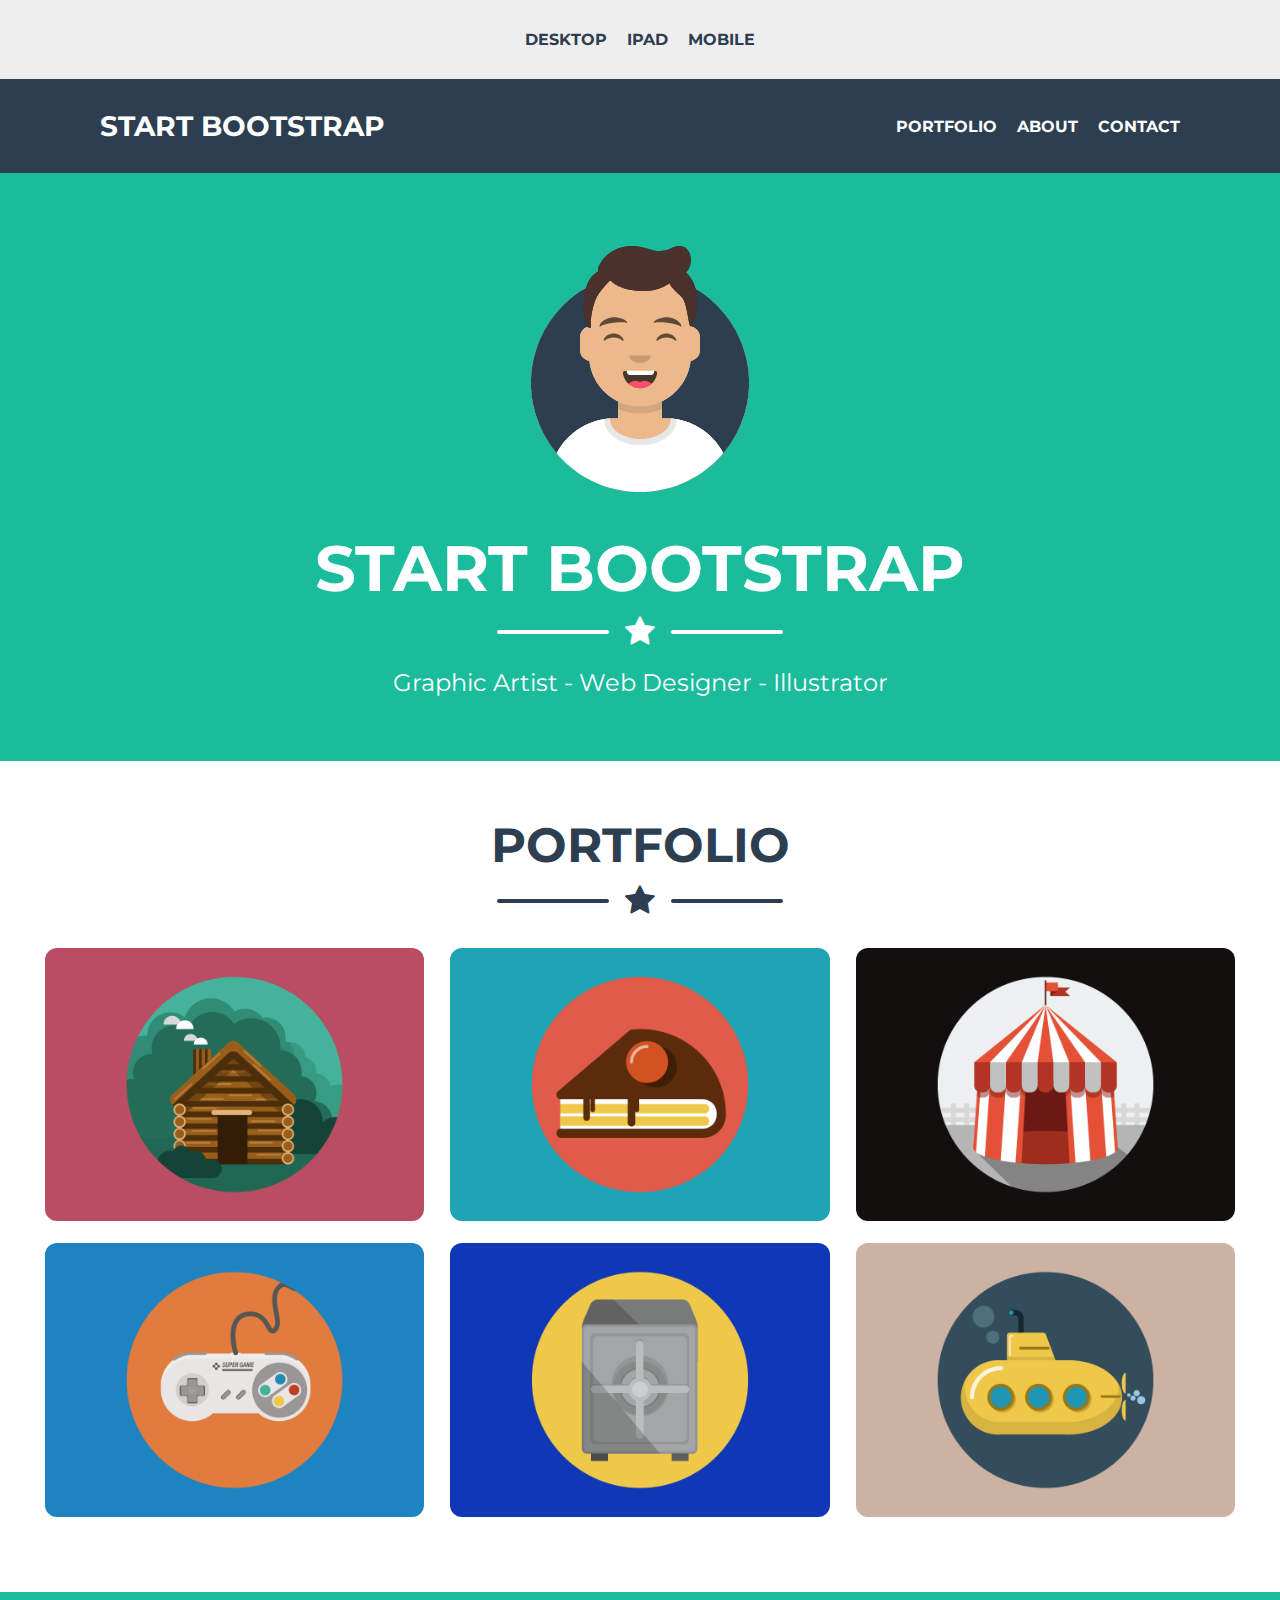
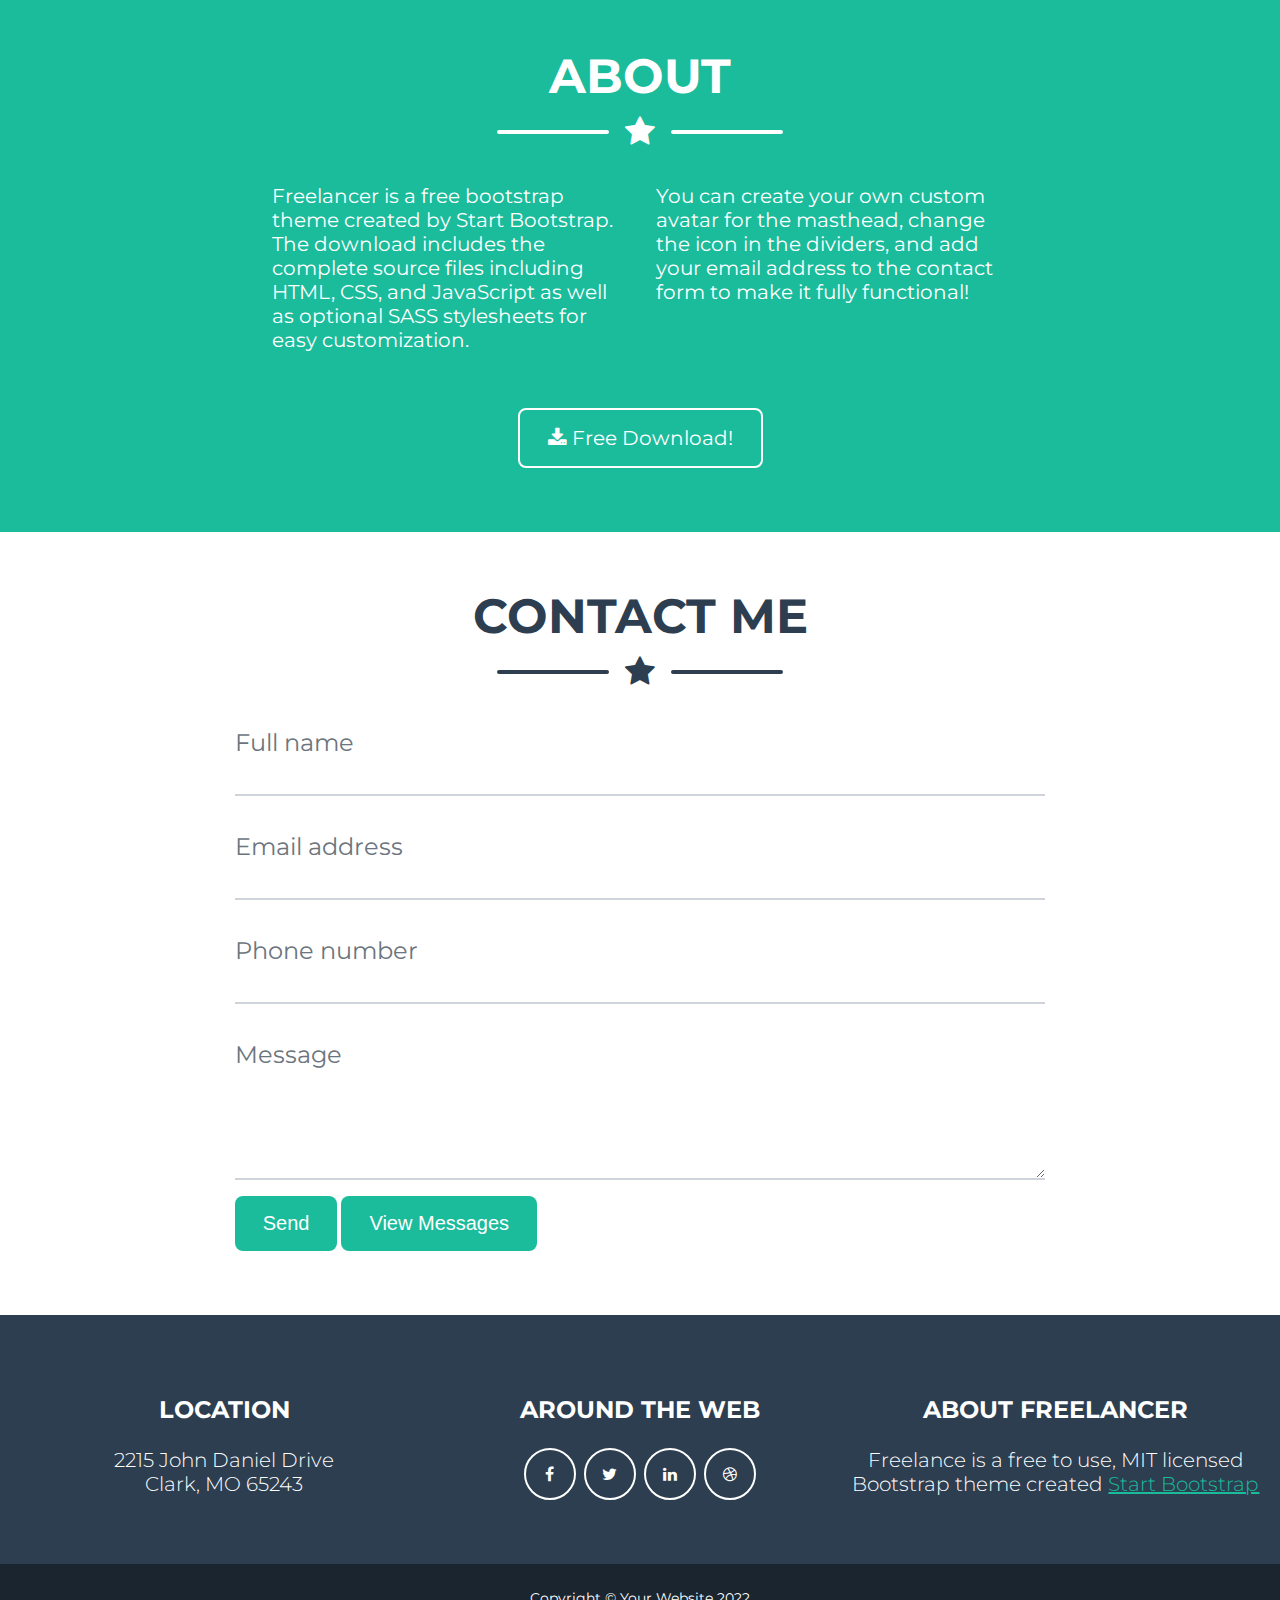
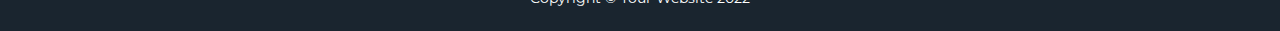
<file: index.html>
<!DOCTYPE html>
<html lang="en">

<head>
    <meta charset="UTF-8">
    <meta http-equiv="X-UA-Compatible" content="IE=edge">
    <meta name="viewport" content="width=device-width, initial-scale=1.0">
    <link rel="stylesheet" href="./assets//css//styles.css">
    <link rel="stylesheet" href="./assets/font-awesome/css/font-awesome.min.css">
    <link href="https://fonts.googleapis.com/css?family=Montserrat:100,200,300,400,500,600,700,800,900"
        rel="stylesheet">
    <title>Theme Preview</title>
</head>

<body>
    <div class="container">
        <div class="header">
            <ul class="links">
                <li class="link-item"><a href="#">Desktop</a></li>
                <li class="link-item"><a href="#">Ipad</a></li>
                <li class="link-item"><a href="#">Mobile</a></li>
            </ul>
        </div>
    </div>
    <div class="inner-container">
        <div class="header">
            <nav class="navbar">
                <div class="logo">
                    <a href="#" class="logo-link">start bootstrap</a>
                </div>
                <div class="navlist">
                    <button type="button" id="nav-btn" class="btn btn-fill" onclick=""><i class="fa fa-list"></i>
                        Menu</button>
                    <ul class="links">
                        <li class="link-item"><a href="#">portfolio</a></li>
                        <li class="link-item"><a href="#">about</a></li>
                        <li class="link-item"><a href="#">contact</a></li>
                    </ul>
                </div>
            </nav>
        </div>
        <div class="hero-section pd flex-column">
            <img src="./assets/images/avataaars.svg" class="avatar" alt="">
            <h1 class="title">Start Bootstrap</h1>
            <div class="separator">
                <div class="line white-back-color"></div>
                <i class="fa fa-star white-color"></i>
                <div class="line white-back-color"></div>
            </div>
            <p>Graphic Artist - Web Designer - Illustrator</p>
        </div>
        <div class="main-section pd flex-column">
            <h2 class="title black-color">portfolio</h2>
            <div class="separator">
                <div class="line black-back-color"></div>
                <i class="fa fa-star black-color"></i>
                <div class="line black-back-color"></div>
            </div>

            <div class="card-container">
                <div class="card">
                    <img src="./assets/images/cabin.png" class="card-img" alt="">
                </div>
                <div class="card">
                    <img src="./assets/images/cake.png" class="card-img" alt="">
                </div>
                <div class="card">
                    <img src="./assets/images/circus.png" class="card-img" alt="">
                </div>
                <div class="card">
                    <img src="./assets/images/game.png" class="card-img" alt="">
                </div>
                <div class="card">
                    <img src="./assets/images/safe.png" class="card-img" alt="">
                </div>
                <div class="card">
                    <img src="./assets/images/submarine.png" class="card-img" alt="">
                </div>
            </div>
        </div>
        <div class="main-section about pd flex-column">
            <h2 class="title white-color">about</h2>
            <div class="separator">
                <div class="line white-back-color"></div>
                <i class="fa fa-star white-color"></i>
                <div class="line white-back-color"></div>
            </div>
            <div class="wrapper">
                <div class="wrap-parag">
                    <p class="white-color">Freelancer is a free bootstrap theme created by Start Bootstrap. The download
                        includes the complete
                        source files including HTML, CSS, and JavaScript as well as optional SASS stylesheets for easy
                        customization.</p>
                </div>
                <div class="wrap-parag">
                    <p class="white-color">You can create your own custom avatar for the masthead, change the icon in
                        the
                        dividers, and add your
                        email address to the contact form to make it fully functional!</p>
                </div>
            </div>
            <div class="cont-footer">
                <a href="#" class="btn btn-outline"><i class="fa fa-download white-color"></i> Free Download!</a>
            </div>
        </div>
        <div class="main-section contact pd flex-column">
            <h2 class="title black-color">contact me</h2>
            <div class="separator" id="contact-head">
                <div class="line black-back-color"></div>
                <i class="fa fa-star black-color"></i>
                <div class="line black-back-color"></div>
            </div>
            <div class="form-container">
                <form id="form">
                    <div class="input-container">
                        <input type="text" name="full_name" id="full_name" class="input" placeholder="a" />
                        <label for="fullName">Full name</label>
                    </div>
                    <div class="input-container">
                        <input type="email" name="email" id="email" class="input" placeholder="a" />
                        <label for="email">Email address</label>
                    </div>
                    <div class="input-container">
                        <input type="tel" name="phone" id="phone" class="input" placeholder="a" />
                        <label for="phone">Phone number</label>
                    </div>
                    <div class="input-container">
                        <textarea name="message" id="message" class="textarea input" placeholder="a"></textarea>
                        <label for="phone">Message</label>
                    </div>
                    <button type="submit" class="btn btn-fill" onclick="">Send</button>
                    <button type="button" id="view-messages" class="btn btn-fill" onclick="">View Messages</button>
                </form>
            </div>
        </div>
    </div>
    <div class="footer">
        <div class="footer-container">
            <div class="footer-content">
                <div class="footer-sec">
                    <h4 class="title">location</h4>
                    <p>2215 John Daniel Drive<br>Clark, MO 65243</p>
                </div>
                <div class="footer-sec">
                    <h4 class="title">around the web</h4>
                    <div class="social-media">
                        <a href="#" class="platform">
                            <i class="fa fa-facebook"></i>
                        </a>
                        <a href="#" class="platform">
                            <i class="fa fa-twitter"></i>
                        </a>
                        <a href="#" class="platform">
                            <i class="fa fa-linkedin"></i>
                        </a>
                        <a href="#" class="platform">
                            <i class="fa fa-dribbble"></i>
                        </a>
                    </div>
                </div>
                <div class="footer-sec">
                    <h4 class="title">about freelancer</h4>
                    <p>
                        Freelance is a free to use, MIT licensed Bootstrap theme created
                        <a href="http://startbootstrap.com">Start Bootstrap</a>
                    </p>
                </div>
            </div>
        </div>

        <div class="footer-copyright">
            <small>Copyright © Your Website 2022</small>
        </div>
    </div>

    <script src="./assets/javascript/script.js"></script>
    <script src="./assets//javascript/connect.js"></script>
</body>

</html>
</file>
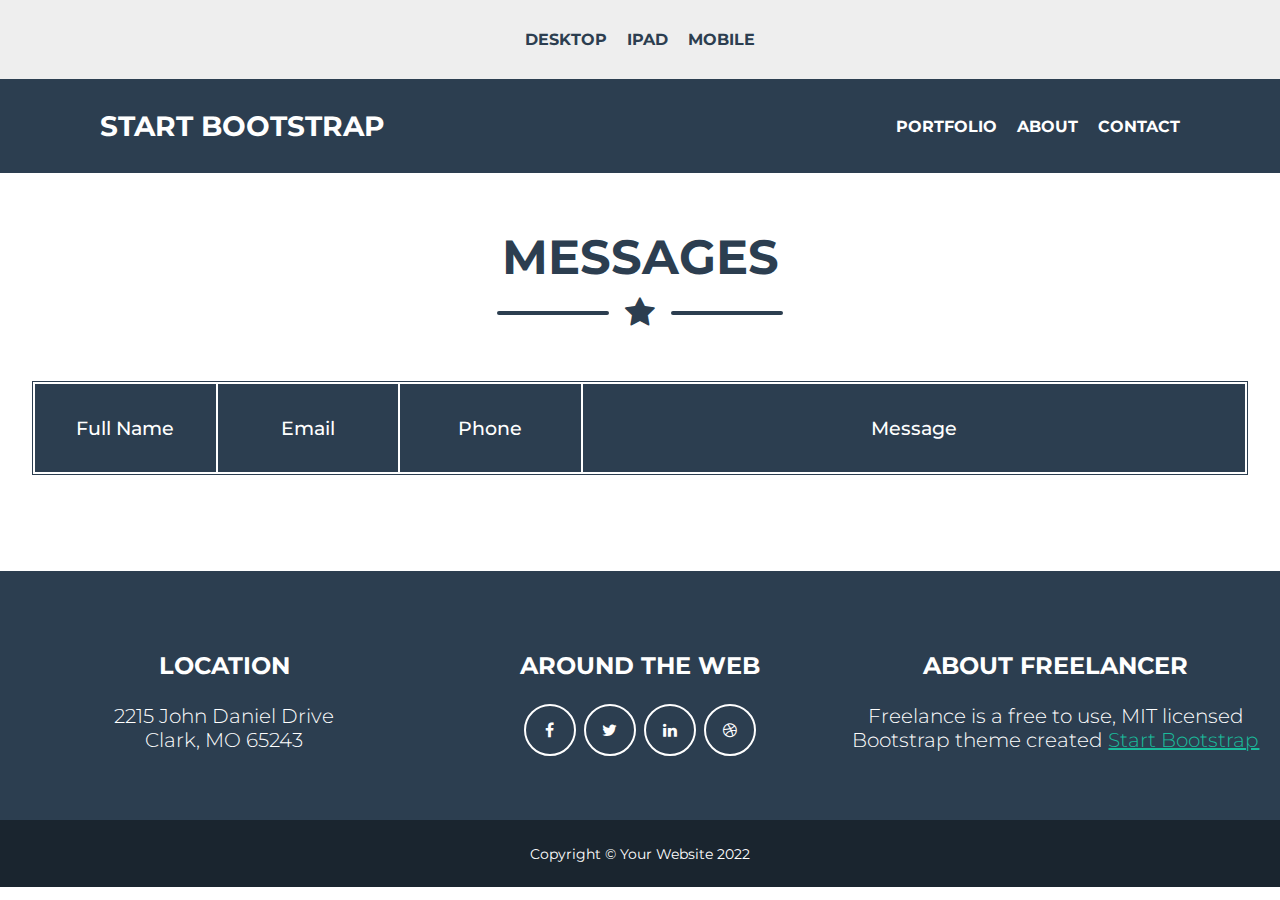
<file: view_messages.html>
<!DOCTYPE html>
<html lang="en">

<head>
    <meta charset="UTF-8">
    <meta http-equiv="X-UA-Compatible" content="IE=edge">
    <meta name="viewport" content="width=device-width, initial-scale=1.0">
    <link rel="stylesheet" href="./assets//css//styles.css">
    <link rel="stylesheet" href="./assets/font-awesome/css/font-awesome.min.css">
    <link href="https://fonts.googleapis.com/css?family=Montserrat:100,200,300,400,500,600,700,800,900"
        rel="stylesheet">
    <title>Theme Preview</title>
</head>

<body>
    <div class="container">
        <div class="header">
            <ul class="links">
                <li class="link-item"><a href="#">Desktop</a></li>
                <li class="link-item"><a href="#">Ipad</a></li>
                <li class="link-item"><a href="#">Mobile</a></li>
            </ul>
        </div>
    </div>
    <div class="inner-container">
        <div class="header">
            <nav class="navbar">
                <div class="logo">
                    <a href="#" class="logo-link">start bootstrap</a>
                </div>
                <div class="navlist">
                    <button type="button" id="nav-btn" class="btn btn-fill" onclick=""><i class="fa fa-list"></i>
                        Menu</button>
                    <ul class="links">
                        <li class="link-item"><a href="#">portfolio</a></li>
                        <li class="link-item"><a href="#">about</a></li>
                        <li class="link-item"><a href="#">contact</a></li>
                    </ul>
                </div>
            </nav>
        </div>
        <div class="main-section pd flex-column">
            <h2 class="title black-color">Messages</h2>
            <div class="separator">
                <div class="line black-back-color"></div>
                <i class="fa fa-star black-color"></i>
                <div class="line black-back-color"></div>
            </div>

            <div class="table-container">
                <table class="table">
                    <thead class="table-head">
                        <tr>
                            <th>Full Name</th>
                            <th>Email</th>
                            <th>Phone</th>
                            <th>Message</th>
                        </tr>
                    </thead>
                    <tbody class="table-body">

                    </tbody>
                </table>
            </div>
        </div>
    </div>
    <div class="footer">
        <div class="footer-container">
            <div class="footer-content">
                <div class="footer-sec">
                    <h4 class="title">location</h4>
                    <p>2215 John Daniel Drive<br>Clark, MO 65243</p>
                </div>
                <div class="footer-sec">
                    <h4 class="title">around the web</h4>
                    <div class="social-media">
                        <a href="#" class="platform">
                            <i class="fa fa-facebook"></i>
                        </a>
                        <a href="#" class="platform">
                            <i class="fa fa-twitter"></i>
                        </a>
                        <a href="#" class="platform">
                            <i class="fa fa-linkedin"></i>
                        </a>
                        <a href="#" class="platform">
                            <i class="fa fa-dribbble"></i>
                        </a>
                    </div>
                </div>
                <div class="footer-sec">
                    <h4 class="title">about freelancer</h4>
                    <p>
                        Freelance is a free to use, MIT licensed Bootstrap theme created
                        <a href="http://startbootstrap.com">Start Bootstrap</a>
                    </p>
                </div>
            </div>
        </div>

        <div class="footer-copyright">
            <small>Copyright © Your Website 2022</small>
        </div>
    </div>

    <script src="./assets/javascript/message.js"></script>
</body>

</html>
</file>
<file: assets/css/styles.css>
/* CSS reset */

* {
  padding: 0;
  margin: 0;
  box-sizing: border-box;
}

/* @font-face {
  font-family: montserrat;
  src: url('/assets/fonts/montserrat.woff2');
} */

body {
  width: 100%;
  font-family: 'Montserrat', sans-serif;
  scroll-behavior: smooth;
}

.header {
  width: 100%;
  padding: 30px 100px;
}

.inner-container .header {
  background-color: #2c3e50;
}

.container .header {
  justify-content: center;
  align-items: center;
  background-color: #eee;
  display: flex;
}

.container .header a {
  color: #2c3e50;
}
.links {
  list-style: none;
  display: flex;
}

.link-item {
  margin-right: 20px;
}

.links > li:last-child {
  margin-right: 0;
}

.link-item > a,
.logo > a {
  text-decoration: none;
  font-size: 16px;
  color: #fff;
  font-weight: 700;
  text-transform: uppercase;
}

.link-item > a:hover {
  color: #1abc9c;
}

.navbar {
  display: flex;
  justify-content: space-around;
  align-items: center;
}

#nav-btn {
  display: none;
}
.navlist {
  flex: 1;
  display: flex;
  justify-content: flex-end;
  align-items: center;
}

.logo {
  margin-right: 20px;
  flex: 1;
}

.logo > a {
  font-size: 28px;
}

.flex-column {
  display: flex;
  flex-flow: wrap column;
  justify-content: center;
  align-items: center;
}

.hero-section {
  background-color: #1abc9c;
  /* color: #6bd3bf; */
}

.pd {
  padding: 4rem 2rem;
}

.avatar {
  width: 15rem;
  height: 100%;
  margin-bottom: 3rem;
}

.hero-section > h1 {
  color: #fff;
  font-size: 4rem;
  line-height: 3.5rem;
}

.title {
  text-transform: uppercase;
  font-weight: 700;
}

.separator {
  display: flex;
  justify-content: center;
  align-items: center;
  width: 100%;
  margin: 1.25rem 0;
}

.line {
  width: 100%;
  max-width: 7rem;
  height: 0.25rem;
  margin-right: 1rem;
  border-radius: 1rem;
}

.separator > div:last-child {
  margin-left: 1rem;
  margin-right: 0;
}

.fa {
  font-size: 2rem !important;
}

.white-color {
  color: #fff;
}

.white-back-color {
  background-color: #fff;
}

.black-color {
  color: #2c3e50;
}

.black-back-color {
  background-color: #2c3e50;
}
.hero-section > p {
  color: #fff;
  font-size: 1.5rem;
}

.main-section > h2 {
  font-size: 3rem;
  line-height: 2.5rem;
}

.card-container {
  display: flex;
  justify-content: center;
  flex-flow: wrap row;
}

.card {
  flex: 0 0 auto;
  width: 33.33%;
  border: 1px solid #fff;
  padding: 10px 12px;
  display: flex;
  justify-content: center;
}

.card-img {
  max-width: 100%;
  height: 100%;
  width: 30rem;
  border-radius: 12px;
}

.about {
  background-color: #1abc9c;
}

.wrapper {
  display: flex;
  padding: 1rem 2rem;
  flex-wrap: wrap;
}

.wrap-parag {
  margin-left: auto;
  margin-right: 0;
  flex: 0 0 auto;
  width: 33.33%;
  padding: 0 1rem;
}

.wrapper > .wrap-parag:last-child {
  margin-right: auto;
  margin-left: 0;
}

.wrap-parag > p {
  font-size: 1.25rem;
  font-weight: 400;
  margin-bottom: 1rem;
  margin-top: 0;
  text-align: left;
}

.cont-footer {
  margin-top: 1.5rem;
  width: 100%;
  display: flex;
  justify-content: center;
}

.cont-footer > a {
  text-decoration: none;
}

.btn {
  font-size: 1.25rem;
  padding: 1rem 1.75rem;
  cursor: pointer;
  border: none;
  border-radius: 0.5rem;
  font-weight: 400;
  color: #fff;
}

.btn .fa {
  font-size: 1.25rem !important;
}

.btn-outline {
  border: 2px solid #fff;
}

.btn-outline:hover {
  background-color: #fff;
  color: #000 !important;
}

.btn-outline:hover .fa {
  color: #000 !important;
}

.contact {
  width: 100%;
}

.form-container {
  display: flex;
  justify-content: center;
  width: 100%;
}

form {
  display: block;
  width: 66.66%;
  flex: 0 0 auto;
}

.input-container {
  position: relative;
  margin-bottom: 1rem;
}

::placeholder {
  color: transparent;
}

.input {
  display: block;
  width: 100%;
  font-weight: 400;
  background-color: #fff;
  color: #2c3e50;
  border: none;
  border-bottom: 0.125rem solid #ced4da;
  padding: 1.5rem 0;
  line-height: 1.5rem;
  outline: none;
}

input.input {
  height: 5.5rem;
}

textarea.textarea {
  height: 10rem;
}

.input-container > label {
  position: absolute;
  top: 0;
  left: 0;
  font-size: 1.5rem;
  color: #6c757d;
  height: 100%;
  padding: 1.25rem 0;
  transition: 0.5s;
}

.input:focus + label {
  top: -7px;
  left: 3px;
  z-index: 10;
  font-size: 1rem;
  color: #adb5bd;
}

.input:not(:placeholder-shown) + label {
  top: -7px;
  left: 3px;
  z-index: 10;
  font-size: 1rem;
  color: #adb5bd;
}

.btn-fill {
  background-color: #1abc9c;
  border-color: #1abc9c;
}

.footer {
  background-color: #2c3e50;
  color: #fff;
  padding: 5rem 0 0 0;
  text-align: center;
  display: flex;
  flex-flow: wrap column;
}

.footer-container {
  display: flex;
  flex-wrap: wrap;
  margin: 0 auto 4rem auto;
}

.footer-content {
  display: flex;
  justify-content: center;
}

.footer-sec {
  flex: 0 0 auto;
  width: 33.33%;
}

.footer-sec > h4 {
  font-size: 1.5rem;
  margin-bottom: 1.5rem;
}

.footer-sec > p {
  font-size: 1.25rem;
  font-weight: 300;
}

.footer-sec > p a {
  color: #1abc9c;
}

.footer-sec > p a:hover {
  color: #15967d;
}

.social-media {
  display: flex;
  justify-content: center;
}

.platform {
  border: 2px solid #fff;
  border-radius: 100%;
  text-decoration: none;
  width: 3.25rem;
  height: 3.25rem;
  display: flex;
  justify-content: center;
  align-items: center;
  margin: 0 0.25rem;
}

.platform > .fa {
  color: #fff;
  font-size: 1rem !important;
}

.footer-copyright {
  background-color: #1a252f;
  margin-top: auto;
  padding: 1.5rem;
  flex-grow: 1;
}

small {
  font-size: 0.875em;
}

.error {
  font-size: 1rem;
  color: #fff;
  background-color: red;
  border-radius: 1rem;
  padding: 1rem;
  margin: 1rem 0;
}

.success {
  font-size: 1rem;
  color: #fff;
  background-color: green;
  border-radius: 1rem;
  padding: 1rem;
  margin: 1rem 0;
}

.table-container {
  width: 100%;
  display: flex;
  justify-content: center;
  padding: 2rem 0;
}

.table {
  width: 100%;
  /* padding: 1rem; */
  border: 1px solid #2c3e50;
}

.table-head th {
  background-color: #2c3e50;
  padding: 2rem 0;
  color: #fff;
  font-size: 1.2rem;
  font-weight: 500;
  width: 15%;
}

.table-head th:last-child {
  width: 60%;
}

td {
  padding: 1.5rem 0.75rem;
  text-align: center;
  background-color: #15967d;
  color: #fff;
  font-size: 1rem;
  font-weight: 400;
}
/* Media Query */

@media only screen and (max-width: 990px) {
  /*tablets*/
  .card {
    width: 50%;
  }

  .table-head th {
    width: 10%;
    font-size: 0.95rem;
  }

  .table-head th:last-child {
    width: 70%;
  }
  td {
    font-size: 0.75rem;
  }
  .logo > a {
    font-size: 20px;
  }

  #nav-btn {
    display: block;
  }
  .links {
    display: none;
  }
}

@media only screen and (max-width: 765px) {
  /*mobile phone*/
  .card {
    width: 100%;
  }
}
</file>
